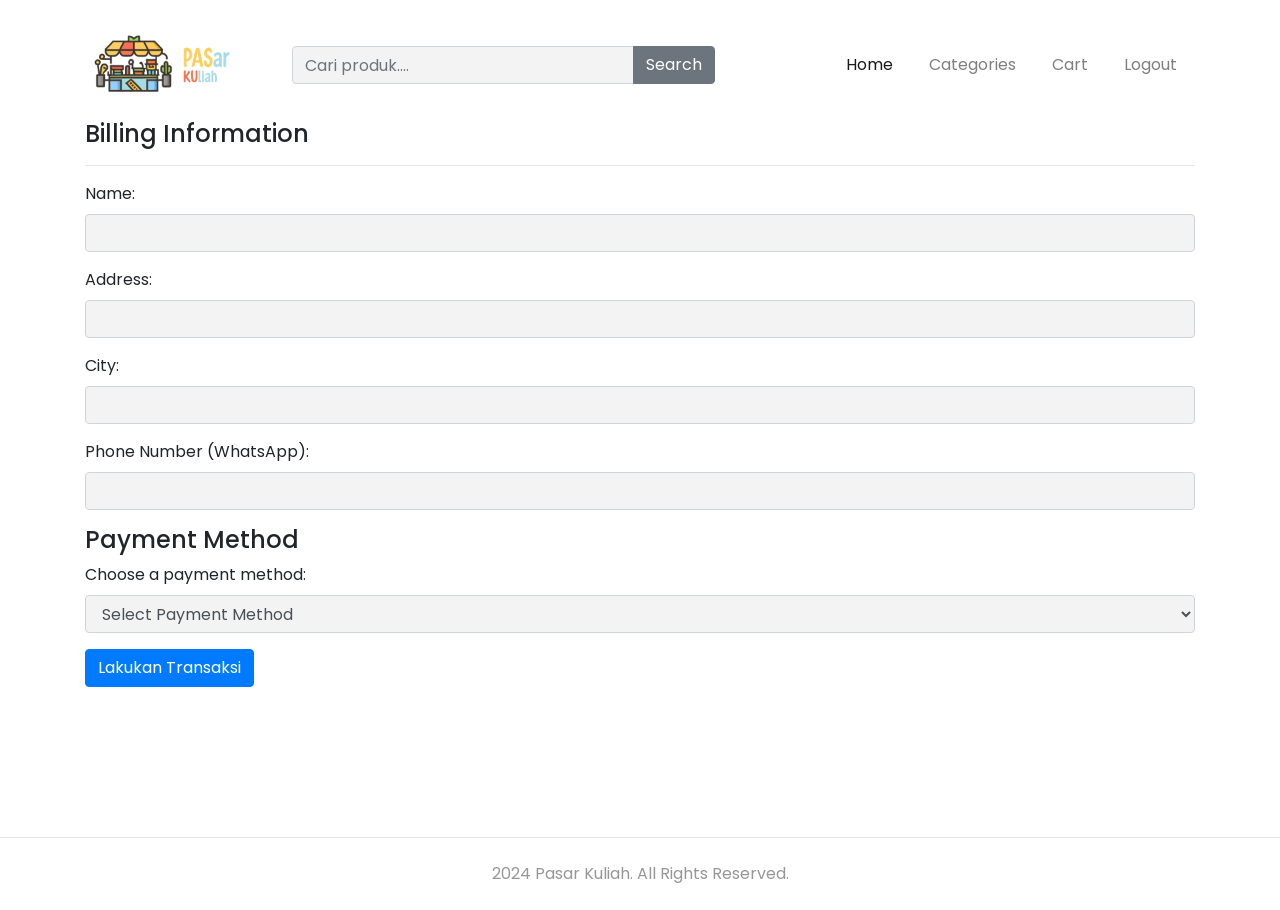
<file: Checkout.html>
<!DOCTYPE html>
<html lang="en">
  <head>
    <!-- Metadata -->
    <meta charset="utf-8" />
    <meta
      name="viewport"
      content="width=device-width, initial-scale=1, shrink-to-fit=no"
    />
    <meta name="description" content="" />
    <meta name="author" content="" />

    <!-- Judul halaman -->
    <title>PasKuh</title>

    <!-- CSS Eksternal -->
    <link href="https://unpkg.com/aos@2.3.1/dist/aos.css" rel="stylesheet" />
    <link href="style/main.css" rel="stylesheet" />
  </head>
  <body>

   <!-- Navigation -->
<nav
class="navbar navbar-expand-lg navbar-light navbar-store fixed-top navbar-fixed-top"
data-aos="fade-down"
>
<div class="container">
  <a class="navbar-brand" href="/index.html">
    <img src="/images/Logo_2 Pasku.png" width="160" alt="Logo" />
  </a>
  
  <!-- Form pencarian -->
  <div class="row flex-grow-1 ml-3">
    <div class="col-md-auto">
      <form method="GET" >
        <div class="input-group">
          <input type="search" name="query" class="form-control" placeholder="Cari produk...." aria-label="Search" required>
          <div class="input-group-append">
            <button type="submit" class="btn btn-secondary">Search</button>
          </div>
        </div>
      </form>
    </div>
  </div>
  
  <button
    class="navbar-toggler"
    type="button"
    data-toggle="collapse"
    data-target="#navbarResponsive"
    aria-controls="navbarResponsive"
    aria-expanded="false"
    aria-label="Toggle navigation"
  >
    <span class="navbar-toggler-icon"></span>
  </button>

   <!-- Daftar navigasi -->
  <div class="collapse navbar-collapse" id="navbarResponsive">
    <ul class="navbar-nav ml-auto">

      <!-- Navigasi Home -->
      <li class="nav-item active">
        <a class="nav-link" href="/index.html">Home </a>
      </li>

      <!-- Navigasi Categories -->
      <li class="nav-item">
        <a class="nav-link" href="/categories.html">Categories</a>
      </li>
      
      <!-- Navigasi Cart -->
      <li class="nav-item">
        <a class="nav-link" href="/cart.html" >Cart</a>
      </li>
    
      <!-- Navigasi Logout -->
      <li class="nav-item">
        <a class="nav-link logout-link" href="/login.html"
           >
            Logout
        </a>
        <form id="logout-form"  method="POST" style="display: none;">
            
        </form>
    </li>
    
    </ul>
  </div>
</div>
</nav>



<br><br><br><br><br>
<div class="container">

    <!-- Form untuk pengisian alamat dan metode pembayaran -->
    <form method="POST">
        

        <!-- pengisian data pemesanan -->
        <h4>Billing Information</h4>
        <hr>
        <div class="form-group">
            <label for="name">Name:</label>
            <input type="text" class="form-control" id="name" name="name" required>
        </div>

        <div class="form-group">
            <label for="address">Address:</label>
            <input type="text" class="form-control" id="address" name="address" required>
        </div>

        <div class="form-group">
            <label for="city">City:</label>
            <input type="text" class="form-control" id="city" name="city" required>
        </div>

        <div class="form-group">
            <label for="phone">Phone Number (WhatsApp):</label>
            <input type="text" class="form-control" id="phone" name="phone" required>
        </div>

        <!-- metode pembayaran -->
        <h4>Payment Method</h4>
        <div class="form-group">
            <label for="payment_method">Choose a payment method:</label>
            <select class="form-control" id="payment_method" name="payment_method" required>
                <option value="">Select Payment Method</option>
                <option value="cod">Cash On Delivery (COD)</option>
               
            </select>
        </div>

        <!-- Tombol untuk lakukan transaksi -->
        <button type="submit" class="btn btn-primary">Lakukan Transaksi</button>
    </form>
</div>
     <!-- tampilan footer -->
    <footer>
        <div class="container">
          <div class="row">
            <div class="col-12 text-center">
              <p class="pt-4 pb-2">
                2024 Pasar Kuliah. All Rights Reserved.
              </p>
            </div>
          </div>
        </div>
      </footer>
  
      <!-- Bootstrap core JavaScript -->
      <script src="/vendor/jquery/jquery.slim.min.js"></script>
      <script src="/vendor/bootstrap/js/bootstrap.bundle.min.js"></script>
      <script src="https://unpkg.com/aos@2.3.1/dist/aos.js"></script>
      <script>
        AOS.init();
      </script>
      <script src="/script/navbar-scroll.js"></script>


  </body>
</html>
</file>
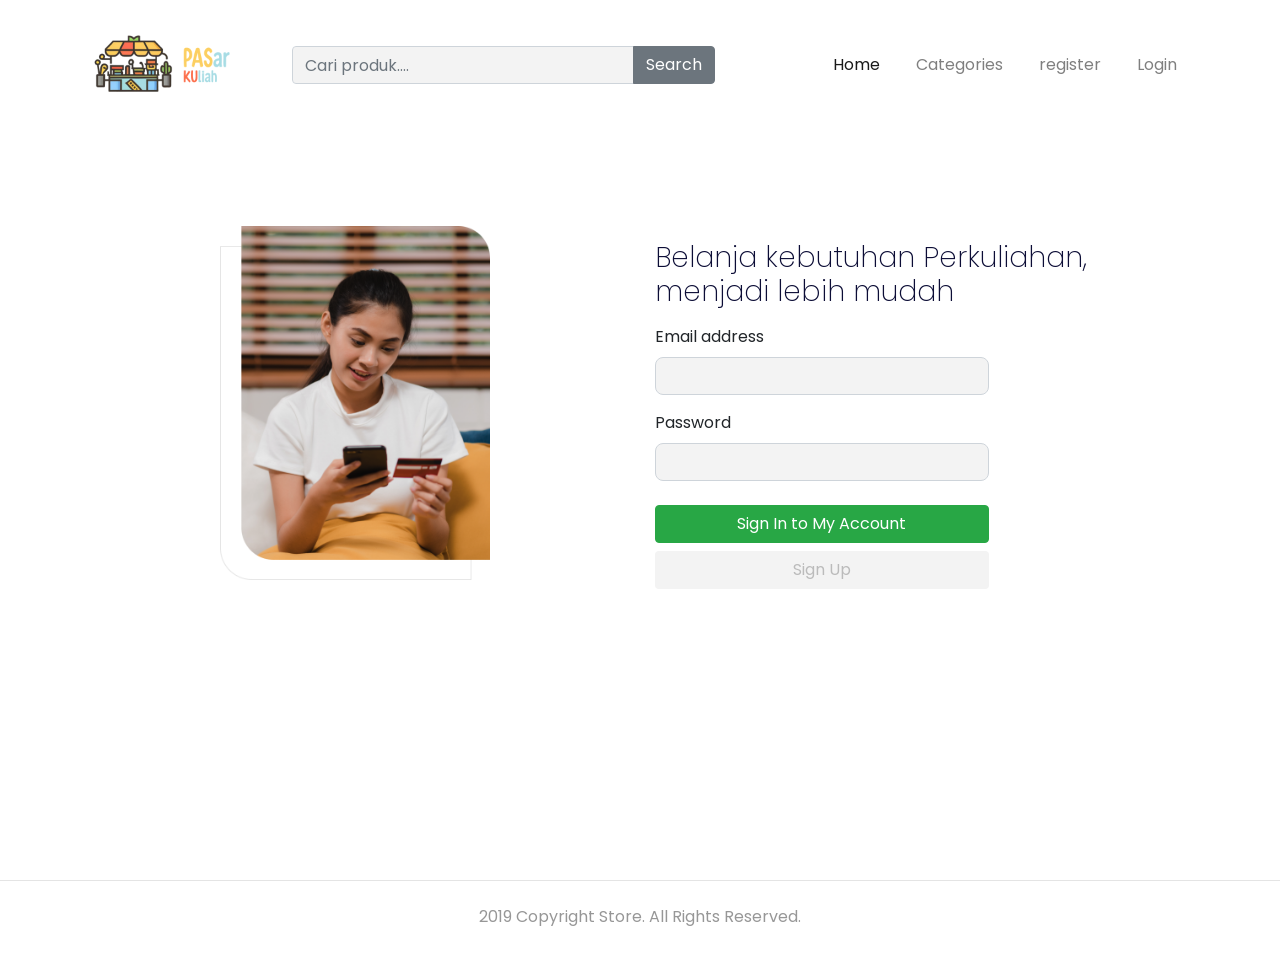
<file: login.html>
<!DOCTYPE html>
<html lang="en">
  <head>
    <meta charset="utf-8" />
    <meta
      name="viewport"
      content="width=device-width, initial-scale=1, shrink-to-fit=no"
    />
    <meta name="description" content="" />
    <meta name="author" content="" />

    <title>PasKuh</title>

    <link href="https://unpkg.com/aos@2.3.1/dist/aos.css" rel="stylesheet" />
    <link href="style/main.css" rel="stylesheet" />
  </head>

  <body>
    <!-- Navigation -->
    <nav
class="navbar navbar-expand-lg navbar-light navbar-store fixed-top navbar-fixed-top"
data-aos="fade-down"
>
<div class="container">
  <a class="navbar-brand" href="/index.html">
    <img src="/images/Logo_2 Pasku.png" width="160" alt="Logo" />
  </a>
  
  <!-- Form pencarian -->
  <div class="row flex-grow-1 ml-3">
    <div class="col-md-auto">
      <form method="GET" >
        <div class="input-group">
          <input type="search" name="query" class="form-control" placeholder="Cari produk...." aria-label="Search" required>
          <div class="input-group-append">
            <button type="submit" class="btn btn-secondary">Search</button>
          </div>
        </div>
      </form>
    </div>
  </div>
  
  <button
    class="navbar-toggler"
    type="button"
    data-toggle="collapse"
    data-target="#navbarResponsive"
    aria-controls="navbarResponsive"
    aria-expanded="false"
    aria-label="Toggle navigation"
  >
    <span class="navbar-toggler-icon"></span>
  </button>

   <!-- Daftar navigasi -->
  <div class="collapse navbar-collapse" id="navbarResponsive">
    <ul class="navbar-nav ml-auto">

      <!-- Navigasi Home -->
      <li class="nav-item active">
        <a class="nav-link" href="/index.html">Home </a>
      </li>

      <!-- Navigasi Categories -->
      <li class="nav-item">
        <a class="nav-link" href="/categories.html">Categories</a>
      </li>
      
      <!-- Navigasi Cart -->
      <li class="nav-item">
        <a class="nav-link" href="/register.html" >register</a>
      </li>
    
      <!-- Navigasi Logout -->
      <li class="nav-item">
        <a class="nav-link logout-link" href="/login.html"
           >
            Login
        </a>
        <form id="logout-form"  method="POST" style="display: none;">
            
        </form>
    </li>
    
    </ul>
  </div>
</div>
</nav>

    <!-- Page Content -->
    <div class="page-content page-auth">
      <div class="section-store-auth" data-aos="fade-up">
        <div class="container">
          <div class="row align-items-center row-login">
            <div class="col-lg-6 text-center">
              <img
                src="/images/login-placeholder.png"
                alt=""
                class="w-50 mb-4 mb-lg-none"
              />
            </div>
            <div class="col-lg-5">
              <h2>
                Belanja kebutuhan Perkuliahan, <br />
                menjadi lebih mudah
              </h2>
              <form class="mt-3">
                <div class="form-group">
                  <label>Email address</label>
                  <input
                    type="email"
                    class="form-control w-75"
                    aria-describedby="emailHelp"
                  />
                </div>
                <div class="form-group">
                  <label>Password</label>
                  <input type="password" class="form-control w-75" />
                </div>
                <a
                  class="btn btn-success btn-block w-75 mt-4"
                  href="/login.html"
                >
                  Sign In to My Account
                </a>
                <a class="btn btn-signup w-75 mt-2" href="/register.html">
                  Sign Up
                </a>
              </form>
            </div>
          </div>
        </div>
      </div>
    </div>

    <footer>
      <div class="container">
        <div class="row">
          <div class="col-12 text-center">
            <p class="pt-4 pb-2">
              2019 Copyright Store. All Rights Reserved.
            </p>
          </div>
        </div>
      </div>
    </footer>

    <!-- Bootstrap core JavaScript -->
    <script src="/vendor/jquery/jquery.slim.min.js"></script>
    <script src="/vendor/bootstrap/js/bootstrap.bundle.min.js"></script>
    <script src="https://unpkg.com/aos@2.3.1/dist/aos.js"></script>
    <script>
      AOS.init();
    </script>
    <script src="/script/navbar-scroll.js"></script>
  </body>
</html>
</file>
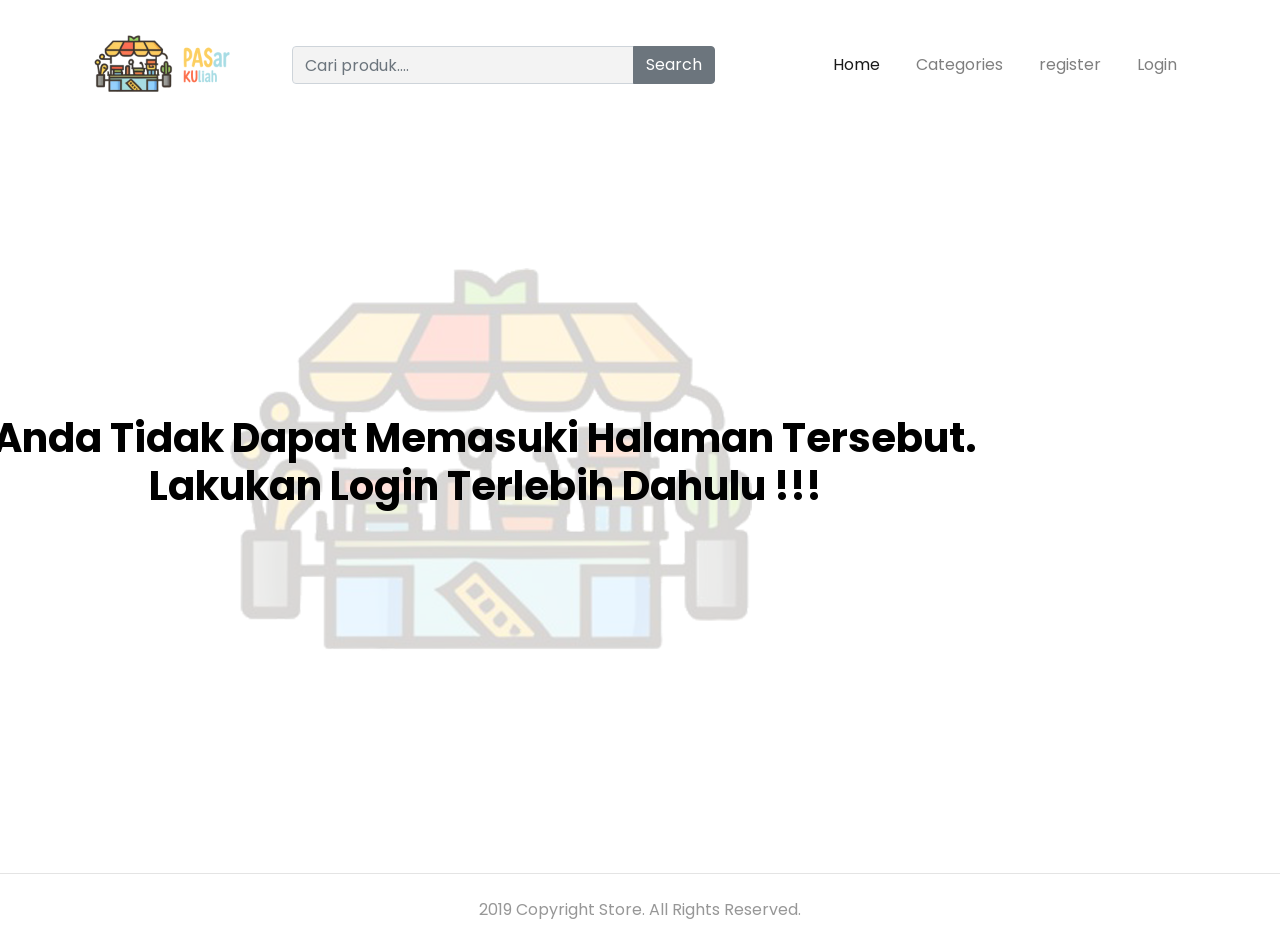
<file: loginDulu.html>
<!DOCTYPE html>
<html lang="en">
  <head>
    <meta charset="utf-8" />
    <meta
      name="viewport"
      content="width=device-width, initial-scale=1, shrink-to-fit=no"
    />
    <meta name="description" content="" />
    <meta name="author" content="" />

    <title>PasKuh</title>

    <link href="https://unpkg.com/aos@2.3.1/dist/aos.css" rel="stylesheet" />
    <link href="style/main.css" rel="stylesheet" />
  </head>

  <body>
    <!-- Navigation -->
    <nav
class="navbar navbar-expand-lg navbar-light navbar-store fixed-top navbar-fixed-top"
data-aos="fade-down"
>
<div class="container">
  <a class="navbar-brand" href="/index.html">
    <img src="/images/Logo_2 Pasku.png" width="160" alt="Logo" />
  </a>
  
  <!-- Form pencarian -->
  <div class="row flex-grow-1 ml-3">
    <div class="col-md-auto">
      <form method="GET" >
        <div class="input-group">
          <input type="search" name="query" class="form-control" placeholder="Cari produk...." aria-label="Search" required>
          <div class="input-group-append">
            <button type="submit" class="btn btn-secondary">Search</button>
          </div>
        </div>
      </form>
    </div>
  </div>
  
  <button
    class="navbar-toggler"
    type="button"
    data-toggle="collapse"
    data-target="#navbarResponsive"
    aria-controls="navbarResponsive"
    aria-expanded="false"
    aria-label="Toggle navigation"
  >
    <span class="navbar-toggler-icon"></span>
  </button>

   <!-- Daftar navigasi -->
  <div class="collapse navbar-collapse" id="navbarResponsive">
    <ul class="navbar-nav ml-auto">

      <!-- Navigasi Home -->
      <li class="nav-item active">
        <a class="nav-link" href="/index.html">Home </a>
      </li>

      <!-- Navigasi Categories -->
      <li class="nav-item">
        <a class="nav-link" href="/categories.html">Categories</a>
      </li>
      
      <!-- Navigasi Cart -->
      <li class="nav-item">
        <a class="nav-link" href="/register.html" >register</a>
      </li>
    
      <!-- Navigasi Logout -->
      <li class="nav-item">
        <a class="nav-link logout-link" href="/login.html"
          >
            Login
        </a>
        <form id="logout-form"  method="POST" style="display: none;">
            
        </form>
    </li>
    
    </ul>
  </div>
</div>
</nav>

    <!-- Page Content -->
   

<div class="page-content page-categories">
    <section class="store-trend-categories">
        <div class="container">
            <div class="row">
                <div class="col-12" data-aos="fade-up">
                    <div class="page-content page-home">
                        <section class="store-carousel">
                            <div class="container">
                                <div class="row">
                                    <div class="col-lg-12" data-aos="zoom-in">
                                        <div id="storeCarousel" class="carousel slide" data-ride="carousel">
                                        </div>
                                    </div>
                                </div>
                            </div>
                            <div class="containerrdulu">
                                <img src="images/Logo_5 Pasku.png" alt="Gambar Latar" class="img-fluid">
                                <div class="text-overlaydulu">
                                    <b>Anda Tidak Dapat Memasuki Halaman Tersebut.<br>Lakukan Login Terlebih Dahulu !!!</b>
                                </div>
                            </div> 
                        </section>
                    </div>
                </div>
            </div>
        </div>
    </section>
</div>

    <footer>
      <div class="container">
        <div class="row">
          <div class="col-12 text-center">
            <p class="pt-4 pb-2">
              2019 Copyright Store. All Rights Reserved.
            </p>
          </div>
        </div>
      </div>
    </footer>

    <!-- Bootstrap core JavaScript -->
    <script src="/vendor/jquery/jquery.slim.min.js"></script>
    <script src="/vendor/bootstrap/js/bootstrap.bundle.min.js"></script>
    <script src="https://unpkg.com/aos@2.3.1/dist/aos.js"></script>
    <script>
      AOS.init();
    </script>
    <script src="/script/navbar-scroll.js"></script>
  </body>
</html>
</file>
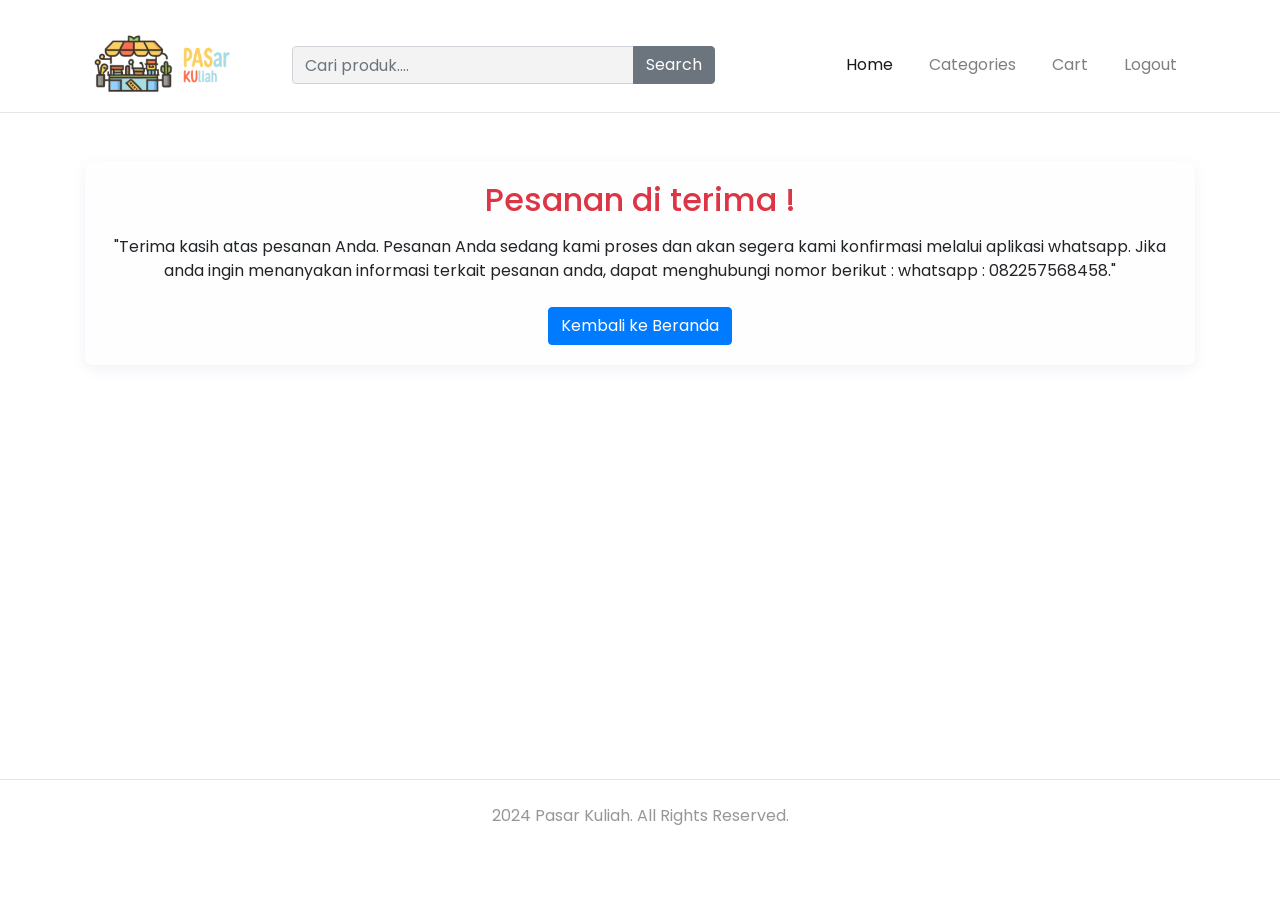
<file: PaymentSuccsess.html>
<!DOCTYPE html>
<html lang="en">
  <head>
    <!-- Metadata -->
    <meta charset="utf-8" />
    <meta
      name="viewport"
      content="width=device-width, initial-scale=1, shrink-to-fit=no"
    />
    <meta name="description" content="" />
    <meta name="author" content="" />

    <!-- Judul halaman -->
    <title>PasKuh</title>

    <!-- CSS Eksternal -->
    <link href="https://unpkg.com/aos@2.3.1/dist/aos.css" rel="stylesheet" />
    <link href="style/main.css" rel="stylesheet" />
  </head>
  <body>

   <!-- Navigation -->
<nav
class="navbar navbar-expand-lg navbar-light navbar-store fixed-top navbar-fixed-top"
data-aos="fade-down"
>
<div class="container">
  <a class="navbar-brand" href="/index.html">
    <img src="/images/Logo_2 Pasku.png" width="160" alt="Logo" />
  </a>
  
  <!-- Form pencarian -->
  <div class="row flex-grow-1 ml-3">
    <div class="col-md-auto">
      <form method="GET" >
        <div class="input-group">
          <input type="search" name="query" class="form-control" placeholder="Cari produk...." aria-label="Search" required>
          <div class="input-group-append">
            <button type="submit" class="btn btn-secondary">Search</button>
          </div>
        </div>
      </form>
    </div>
  </div>
  
  <button
    class="navbar-toggler"
    type="button"
    data-toggle="collapse"
    data-target="#navbarResponsive"
    aria-controls="navbarResponsive"
    aria-expanded="false"
    aria-label="Toggle navigation"
  >
    <span class="navbar-toggler-icon"></span>
  </button>

   <!-- Daftar navigasi -->
  <div class="collapse navbar-collapse" id="navbarResponsive">
    <ul class="navbar-nav ml-auto">

      <!-- Navigasi Home -->
      <li class="nav-item active">
        <a class="nav-link" href="/index.html">Home </a>
      </li>

      <!-- Navigasi Categories -->
      <li class="nav-item">
        <a class="nav-link" href="/categories.html">Categories</a>
      </li>
      
      <!-- Navigasi Cart -->
      <li class="nav-item">
        <a class="nav-link" href="/cart.html" >Cart</a>
      </li>
    
      <!-- Navigasi Logout -->
      <li class="nav-item">
        <a class="nav-link logout-link" href="/login"
           >
            Logout
        </a>
        <form id="logout-form"  method="POST" style="display: none;">
            
        </form>
    </li>
    
    </ul>
  </div>
</div>
</nav>

    <!-- Page Content -->
   
<br><br><br><br><hr>

<div class="container mt-5">
    <div class="card">
        <div class="card-body text-center">         
            <!-- Judul pesan -->
            <h2 class="text-danger">Pesanan di terima !</h2>
            
            <!-- pemberitahuan -->
            <p class="mt-3">"Terima kasih atas pesanan Anda. Pesanan Anda sedang kami proses dan akan segera kami konfirmasi melalui aplikasi whatsapp. Jika anda ingin menanyakan informasi terkait pesanan anda, dapat menghubungi  nomor berikut : whatsapp : 082257568458."</p>
            
            <!-- Tombol kembali ke halaman utama -->
            <div class="mt-4">
                <a href="" class="btn btn-primary">Kembali ke Beranda</a>
            </div>
        </div>
    </div>
</div>

<br><br><br><br><br><br><br><br><br><br><br>

     <!-- tampilan footer -->
    <footer>
        <div class="container">
          <div class="row">
            <div class="col-12 text-center">
              <p class="pt-4 pb-2">
                2024 Pasar Kuliah. All Rights Reserved.
              </p>
            </div>
          </div>
        </div>
      </footer>
  
      <!-- Bootstrap core JavaScript -->
      <script src="/vendor/jquery/jquery.slim.min.js"></script>
      <script src="/vendor/bootstrap/js/bootstrap.bundle.min.js"></script>
      <script src="https://unpkg.com/aos@2.3.1/dist/aos.js"></script>
      <script>
        AOS.init();
      </script>
      <script src="/script/navbar-scroll.js"></script>


  </body>
</html>
</file>
